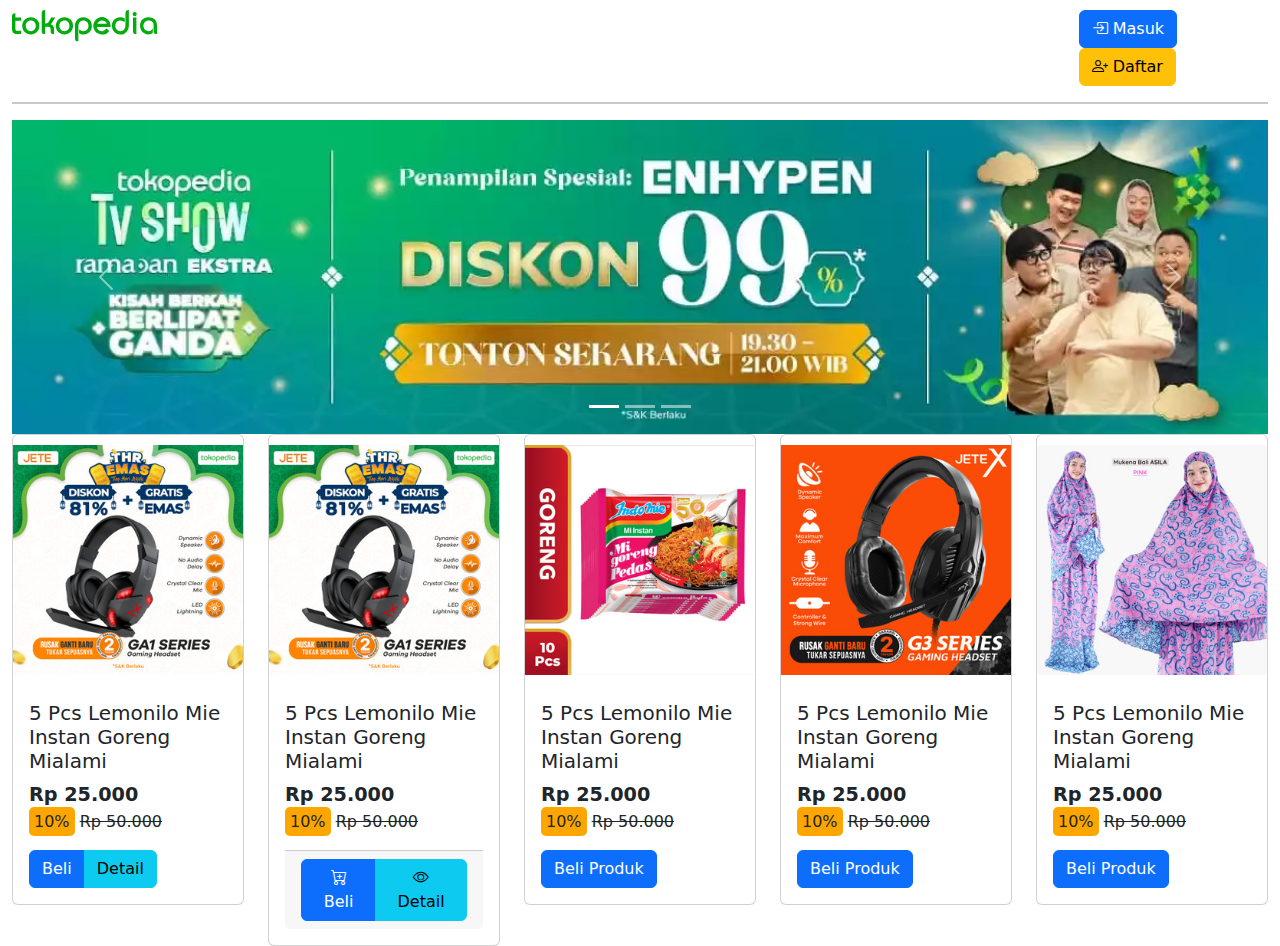
<file: index.html>
<!DOCTYPE html>
<html>
<head>
	<title>Home Produk</title>
	<link rel="stylesheet" type="text/css" href="bootstrap-5.2.0-beta1-dist/css/bootstrap.min.css">
	<link rel="stylesheet" type="text/css" href="bootstrap-icons-1.8.3/bootstrap-icons.css">

	<link rel="stylesheet" type="text/css" href="style.css">
</head>
<body>
	<div class="container-fluid">
		<div class="row header">
			<div class="col-9 col-lg-10">
		    	<img src="asset/logo.svg">
		    </div>
		    <div class="col-3 col-lg-2">
		    	<a class="btn btn-primary" href="form_login.html" id="masuk" data-bs-toggle="modal" data-bs-target="#loginModal">
		    		<i class="bi bi-box-arrow-in-right"></i> Masuk
		    	</a>
				<a class="btn btn-warning" href="daftar.html" id="daftar">
					<i class="bi bi-person-plus"></i> Daftar
				</a>
		    </div>
		</div>
		<hr/>
	</div>

	<div class="container-fluid">
		<div class="row">
			<div class="col">
				<div id="carouselExampleIndicators" class="carousel slide" data-bs-ride="true">
					<div class="carousel-indicators">
						<button type="button" data-bs-target="#carouselExampleIndicators" data-bs-slide-to="0" class="active" aria-current="true" aria-label="Slide 1"></button>
						<button type="button" data-bs-target="#carouselExampleIndicators" data-bs-slide-to="1" aria-label="Slide 2"></button>
						<button type="button" data-bs-target="#carouselExampleIndicators" data-bs-slide-to="2" aria-label="Slide 3"></button>
					</div>
					<div class="carousel-inner">
						<div class="carousel-item active">
							<img src="asset/banner.webp" class="d-block w-100" alt="banner">
						</div>
						<div class="carousel-item">
							<img src="asset/banner2.jpg" class="d-block w-100" alt="banner">
						</div>
						<div class="carousel-item">
							<img src="asset/banner3.webp" class="d-block w-100" alt="banner">
						</div>
					</div>
					<button class="carousel-control-prev" type="button" data-bs-target="#carouselExampleIndicators" data-bs-slide="prev">
						<span class="carousel-control-prev-icon" aria-hidden="true"></span>
						<span class="visually-hidden">Previous</span>
					</button>
					<button class="carousel-control-next" type="button" data-bs-target="#carouselExampleIndicators" data-bs-slide="next">
						<span class="carousel-control-next-icon" aria-hidden="true"></span>
						<span class="visually-hidden">Next</span>
					</button>
				</div>
			</div>
		</div>
	</div>

	<div class="container-fluid">
		<div class="row row-cols-2 row-cols-lg-5 row-cols-md-3 produk">
			<div class="col">
				<div class="card">
				  <img class="card-img-top" src="asset/produk2.jpg" alt="Produk 2">
				  <div class="card-body">
				    <h5 class="card-title">5 Pcs Lemonilo Mie Instan Goreng Mialami</h5>
				    <p class="card-text">
				    	<span class="sale">Rp 25.000</span> <br/>
						<span class="sale-persen">10%</span> <span class="ori">Rp 50.000</span>  
				    </p>
				    <div class="btn-group" role="group" aria-label="Basic example">
						<a href="#" class="btn btn-primary">
					    	Beli
					    </a>
					    <a href="#" class="btn btn-info">
					    	Detail
					    </a>
					</div>
				    
				  </div>
				</div>
			</div>
			<div class="col">
				<div class="card">
				  <img class="card-img-top" src="asset/produk2.jpg" alt="Produk 2">
				  <div class="card-body">
				    <h5 class="card-title">5 Pcs Lemonilo Mie Instan Goreng Mialami</h5>
				    <p class="card-text">
				    	<span class="sale">Rp 25.000</span> <br/>
						<span class="sale-persen">10%</span> <span class="ori">Rp 50.000</span>  
				    </p>
				    <div class="card-footer">
					    <div class="btn-group" role="group" aria-label="Basic example">
							<a href="#" class="btn btn-primary">
						    	<i class="bi bi-cart-plus"></i> Beli
						    </a>
						    <a href="#" class="btn btn-info">
						    	<i class="bi bi-eye"></i> Detail
						    </a>
						</div>
					</div>
				  </div>
				</div>
			</div>
			<div class="col">
				<div class="card">
				  <img class="card-img-top" src="asset/produk3.jpg" alt="Produk 3">
				  <div class="card-body">
				    <h5 class="card-title">5 Pcs Lemonilo Mie Instan Goreng Mialami</h5>
				    <p class="card-text">
				    	<span class="sale">Rp 25.000</span> <br/>
						<span class="sale-persen">10%</span> <span class="ori">Rp 50.000</span>  
				    </p>
				    <a href="#" class="btn btn-primary">
				    	Beli Produk
				    </a>
				  </div>
				</div>
			</div>
			<div class="col">
				<div class="card">
				  <img class="card-img-top" src="asset/produk4.jpg" alt="Produk 4">
				  <div class="card-body">
				    <h5 class="card-title">5 Pcs Lemonilo Mie Instan Goreng Mialami</h5>
				    <p class="card-text">
				    	<span class="sale">Rp 25.000</span> <br/>
						<span class="sale-persen">10%</span> <span class="ori">Rp 50.000</span>  
				    </p>
				    <a href="#" class="btn btn-primary">
				    	Beli Produk
				    </a>
				  </div>
				</div>
			</div>
			<div class="col">
				<div class="card">
				  <img class="card-img-top" src="asset/produk5.jpg" alt="Produk 5">
				  <div class="card-body">
				    <h5 class="card-title">5 Pcs Lemonilo Mie Instan Goreng Mialami</h5>
				    <p class="card-text">
				    	<span class="sale">Rp 25.000</span> <br/>
						<span class="sale-persen">10%</span> <span class="ori">Rp 50.000</span>  
				    </p>
				    <a href="#" class="btn btn-primary">
				    	Beli Produk
				    </a>
				  </div>
				</div>
			</div>
		</div>
	</div>


	<!-- Modal -->
	<div class="modal fade" id="loginModal" tabindex="-1" aria-labelledby="exampleModalLabel" aria-hidden="true">
	  <div class="modal-dialog">
	    <div class="modal-content">
	      <div class="modal-header">
	        <h5 class="modal-title" id="exampleModalLabel">Form Login</h5>
	        <button type="button" class="btn-close" data-bs-dismiss="modal" aria-label="Close"></button>
	      </div>
	      <div class="modal-body">
	      	<form>
	      		<div class="form-group">
	      			<label for="exampleInputEmail1">Alamat Email</label>
	      			<input type="email" class="form-control" id="exampleInputEmail1" aria-describedby="emailHelp" placeholder="Enter email">
	      			<small id="emailHelp" class="form-text text-muted">Kami tidak akan membagikan email anda kepada siapapun</small>
	      		</div>
	      		<div class="form-group">
	      			<label for="exampleInputPassword1">Password</label>
	      			<input type="password" class="form-control" id="exampleInputPassword1" placeholder="Password">
	      		</div>
	      		<div class="form-check">
	      			<input type="checkbox" class="form-check-input" id="exampleCheck1">
	      			<label class="form-check-label" for="exampleCheck1">Buat saya tetap masuk</label>
	      		</div>
	      	</form>
	      </div>
	      <div class="modal-footer">
	        <button type="button" class="btn btn-danger" data-bs-dismiss="modal">Batal</button>
	        <button type="button" class="btn btn-primary">Login</button>
	      </div>
	    </div>
	  </div>
	</div>

	<!-- Modal -->
	<div class="modal fade" id="registerModal" tabindex="-1" aria-labelledby="exampleModalLabel" aria-hidden="true">
	  <div class="modal-dialog">
	    <div class="modal-content">
	      <div class="modal-header">
	        <h5 class="modal-title" id="exampleModalLabel">Form Register</h5>
	        <button type="button" class="btn-close" data-bs-dismiss="modal" aria-label="Close"></button>
	      </div>
	      <div class="modal-body">
	      	<form>
	      		<div class="form-group">
	      			<label for="exampleInputEmail1">Nama</label>
	      			<input type="text" class="form-control" id="exampleInputEmail1" aria-describedby="emailHelp" placeholder="Masukkan Nama">
	      		</div>
	      		<div class="form-group">
	      			<label for="exampleInputEmail1">Kota</label>
	      			<select class="form-control">
	      				<option>Sleman</option>
	      				<option>Jogja</option>
	      				<option>Bantul</option>
	      				<option>Gunung Kidul</option>
	      				<option>Kulon Progo</option>
	      			</select>
	      		</div>
	      		<div class="form-group">
	      			<label for="exampleInputEmail1">Alamat</label>
	      			<textarea class="form-control" id="exampleInputEmail1" aria-describedby="emailHelp" placeholder="Masukkan Alamat Lengkap"></textarea>
	      		</div>
	      		<div class="form-group">
	      			<label for="exampleInputEmail1">Alamat Email</label>
	      			<input type="email" class="form-control" id="exampleInputEmail1" aria-describedby="emailHelp" placeholder="Enter email">
	      			<small id="emailHelp" class="form-text text-muted">Kami tidak akan membagikan email anda kepada siapapun</small>
	      		</div>
	      		<div class="form-group">
	      			<label for="exampleInputPassword1">Password</label>
	      			<input type="password" class="form-control" id="exampleInputPassword1" placeholder="Password">
	      		</div>
	      	</form>
	      </div>
	      <div class="modal-footer">
	        <button type="button" class="btn btn-danger" data-bs-dismiss="modal">Batal</button>
	        <button type="button" class="btn btn-primary">Register</button>
	      </div>
	    </div>
	  </div>
	</div>

	<script type="text/javascript" src="bootstrap-5.2.0-beta1-dist/js/bootstrap.bundle.min.js"></script>
</body>
</html>
</file>
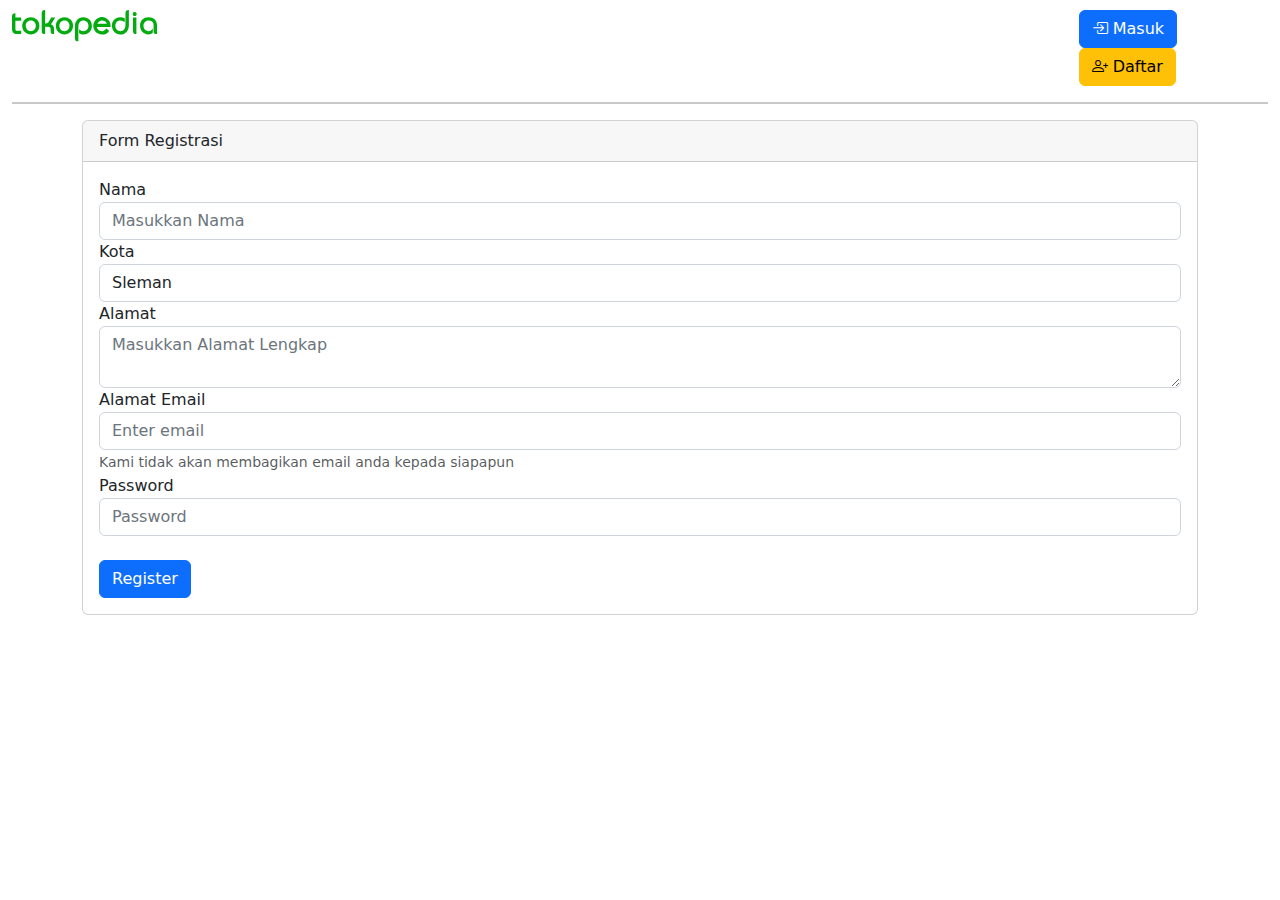
<file: daftar.html>
<!DOCTYPE html>
<html>
<head>
	<title>Form Registrasi</title>

	<title>Home Produk</title>
	<link rel="stylesheet" type="text/css" href="bootstrap-5.2.0-beta1-dist/css/bootstrap.min.css">
	<link rel="stylesheet" type="text/css" href="bootstrap-icons-1.8.3/bootstrap-icons.css">

	<link rel="stylesheet" type="text/css" href="style.css">
</head>
<body>

	<div class="container-fluid">
		<div class="row header">
			<div class="col-9 col-lg-10">
		    	<img src="asset/logo.svg">
		    </div>
		    <div class="col-3 col-lg-2">
		    	<a class="btn btn-primary" href="form_login.html" id="masuk" data-bs-toggle="modal" data-bs-target="#loginModal">
		    		<i class="bi bi-box-arrow-in-right"></i> Masuk
		    	</a>
				<a class="btn btn-warning" href="daftar.html" id="daftar">
					<i class="bi bi-person-plus"></i> Daftar
				</a>
		    </div>
		</div>
		<hr/>
	</div>

	<div class="container">
		<div class="card">
			<div class="card-header">
				Form Registrasi
			</div>
			<div class="card-body">
				<form>
					<div class="form-group">
						<label for="exampleInputEmail1">Nama</label>
						<input type="text" class="form-control" id="nama" aria-describedby="emailHelp" placeholder="Masukkan Nama" required="">
					</div>
					<div class="form-group">
						<label for="exampleInputEmail1">Kota</label>
						<select class="form-control" required="">
							<option>Sleman</option>
							<option>Jogja</option>
							<option>Bantul</option>
							<option>Gunung Kidul</option>
							<option>Kulon Progo</option>
						</select>
					</div>
					<div class="form-group">
						<label for="exampleInputEmail1">Alamat</label>
						<textarea class="form-control" id="alamat" aria-describedby="emailHelp" placeholder="Masukkan Alamat Lengkap" required=""></textarea>
					</div>
					<div class="form-group">
						<label for="exampleInputEmail1">Alamat Email</label>
						<input type="email" class="form-control" id="email" aria-describedby="emailHelp" placeholder="Enter email" required="" onchange="cekEmail()">

						<small id="emailHelp" class="form-text text-muted">Kami tidak akan membagikan email anda kepada siapapun</small>
					</div>
					<div class="form-group">
						<label for="exampleInputPassword1">Password</label>
						<input type="password" class="form-control" id="password" placeholder="Password" required="" onchange="cekPass()">
					</div>

					<div class="form-group">
						<br/>
						<input type="submit" name="submit" value="Register" class="btn btn-primary">
					</div>
				</form>
			</div>
		</div>
	</div>

	<script type="text/javascript" src="validation.js"></script>

</body>
</html>
</file>
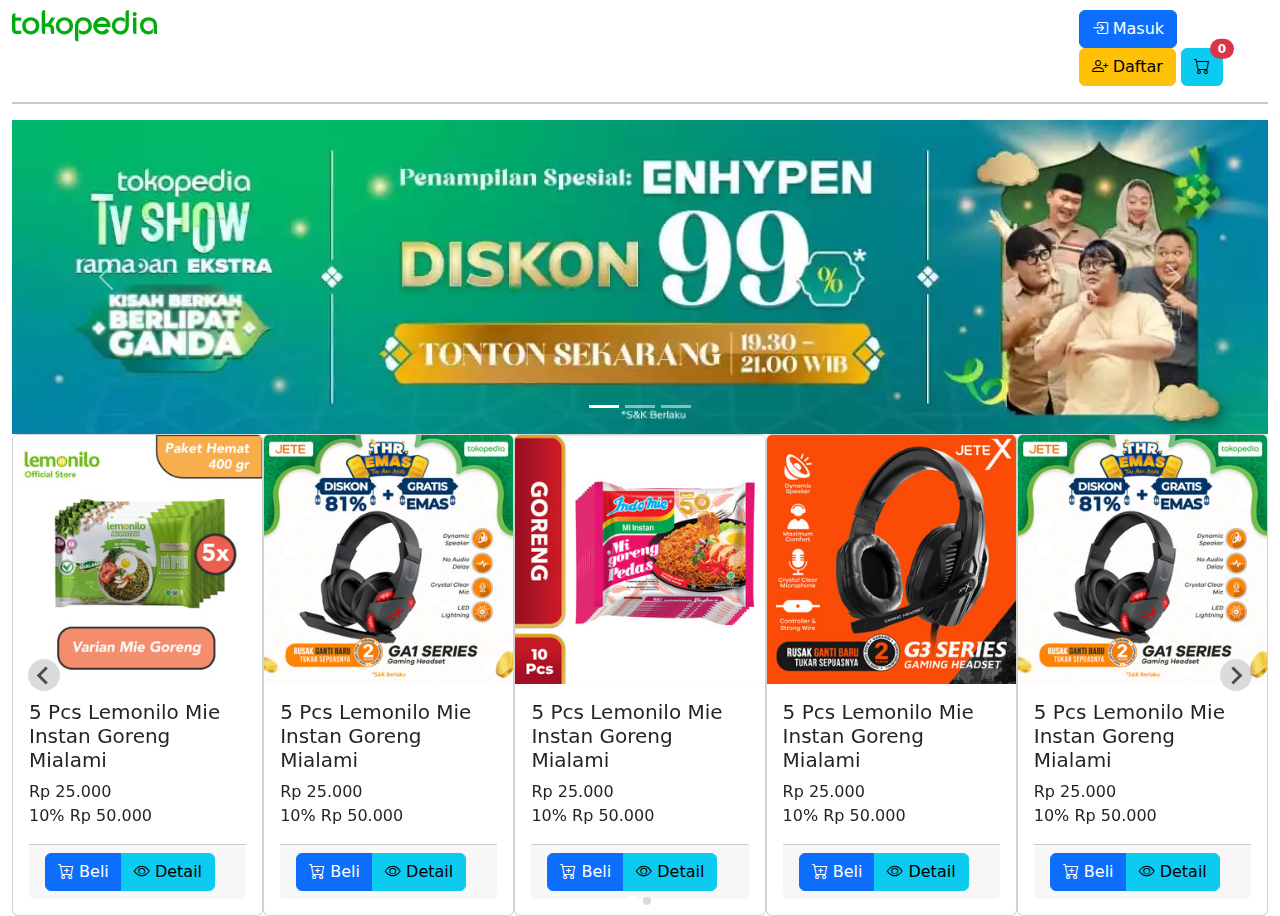
<file: index_splide.html>
<!DOCTYPE html>
<html>
<head>
	<title>Home Produk</title>
	<link rel="stylesheet" type="text/css" href="bootstrap-5.2.0-beta1-dist/css/bootstrap.min.css">
	<link rel="stylesheet" type="text/css" href="bootstrap-icons-1.8.3/bootstrap-icons.css">

	<link rel="stylesheet" href="splide/splide.min.css">

	<link rel="stylesheet" type="text/css" href="style.css">
</head>
<body>
	<div class="container-fluid">
		<div class="row header">
			<div class="col-9 col-lg-10">
				<img src="asset/logo.svg">
			</div>
			<div class="col-3 col-lg-2">
				<a class="btn btn-primary" href="form_login.html" id="masuk" data-bs-toggle="modal" data-bs-target="#loginModal">
					<i class="bi bi-box-arrow-in-right"></i> Masuk
				</a>
				<a class="btn btn-warning" href="daftar.html" id="daftar">
					<i class="bi bi-person-plus"></i> Daftar
				</a>
				<button type="button" class="btn btn-info position-relative">
				  <i class="bi bi-cart"></i>
				  <span class="position-absolute top-0 start-100 translate-middle badge rounded-pill bg-danger" id="jumlah_keranjang">
				    0			   
				  </span>
				</button>
			</div>
		</div>
		<hr/>
	</div>

	<div class="container-fluid">
		<div class="row">
			<div class="col">
				<div id="carouselExampleIndicators" class="carousel slide" data-bs-ride="true">
					<div class="carousel-indicators">
						<button type="button" data-bs-target="#carouselExampleIndicators" data-bs-slide-to="0" class="active" aria-current="true" aria-label="Slide 1"></button>
						<button type="button" data-bs-target="#carouselExampleIndicators" data-bs-slide-to="1" aria-label="Slide 2"></button>
						<button type="button" data-bs-target="#carouselExampleIndicators" data-bs-slide-to="2" aria-label="Slide 3"></button>
					</div>
					<div class="carousel-inner">
						<div class="carousel-item active">
							<img src="asset/banner.webp" class="d-block w-100" alt="banner">
						</div>
						<div class="carousel-item">
							<img src="asset/banner2.jpg" class="d-block w-100" alt="banner">
						</div>
						<div class="carousel-item">
							<img src="asset/banner3.webp" class="d-block w-100" alt="banner">
						</div>
					</div>
					<button class="carousel-control-prev" type="button" data-bs-target="#carouselExampleIndicators" data-bs-slide="prev">
						<span class="carousel-control-prev-icon" aria-hidden="true"></span>
						<span class="visually-hidden">Previous</span>
					</button>
					<button class="carousel-control-next" type="button" data-bs-target="#carouselExampleIndicators" data-bs-slide="next">
						<span class="carousel-control-next-icon" aria-hidden="true"></span>
						<span class="visually-hidden">Next</span>
					</button>
				</div>
			</div>
		</div>
	</div>

	<div class="container-fluid">
		<section class="splide" aria-label="Splide Basic HTML Example">
			<div class="splide__track">
				<ul class="splide__list">
					<li class="splide__slide">			
						<div class="card">
							<img class="card-img-top" src="asset/produk1.jpg" alt="Produk 2">
							<div class="card-body">
								<h5 class="card-title">5 Pcs Lemonilo Mie Instan Goreng Mialami</h5>
								<p class="card-text">
									<span class="sale">Rp 25.000</span> <br/>
									<span class="sale-persen">10%</span> <span class="ori">Rp 50.000</span>  
								</p>
								<div class="card-footer">
									<div class="btn-group" role="group" aria-label="Basic example">
										<a href="#" class="btn btn-primary" onclick="add_to_cart('Produk 1')">
											<i class="bi bi-cart-plus"></i> Beli
										</a>
										<a href="#" class="btn btn-info">
											<i class="bi bi-eye"></i> Detail
										</a>
									</div>
								</div>

							</div>
						</div>			
					</li>
					<li class="splide__slide">
						
						<div class="card">
							<img class="card-img-top" src="asset/produk2.jpg" alt="Produk 2">
							<div class="card-body">
								<h5 class="card-title">5 Pcs Lemonilo Mie Instan Goreng Mialami</h5>
								<p class="card-text">
									<span class="sale">Rp 25.000</span> <br/>
									<span class="sale-persen">10%</span> <span class="ori">Rp 50.000</span>  
								</p>
								<div class="card-footer">
									<div class="btn-group" role="group" aria-label="Basic example">
										<a href="#" class="btn btn-primary" onclick="add_to_cart('Produk 1')">
											<i class="bi bi-cart-plus"></i> Beli
										</a>
										<a href="#" class="btn btn-info">
											<i class="bi bi-eye"></i> Detail
										</a>
									</div>
								</div>
							</div>
						</div>

					</li>
					<li class="splide__slide">
						
						<div class="card">
							<img class="card-img-top" src="asset/produk3.jpg" alt="Produk 3">
							<div class="card-body">
								<h5 class="card-title">5 Pcs Lemonilo Mie Instan Goreng Mialami</h5>
								<p class="card-text">
									<span class="sale">Rp 25.000</span> <br/>
									<span class="sale-persen">10%</span> <span class="ori">Rp 50.000</span>  
								</p>
								<div class="card-footer">
									<div class="btn-group" role="group" aria-label="Basic example">
										<a href="#" class="btn btn-primary" onclick="add_to_cart('Produk 2')">
											<i class="bi bi-cart-plus"></i> Beli
										</a>
										<a href="#" class="btn btn-info">
											<i class="bi bi-eye"></i> Detail
										</a>
									</div>
								</div>
							</div>
						</div>

					</li>
					<li class="splide__slide">

						<div class="card">
							<img class="card-img-top" src="asset/produk4.jpg" alt="Produk 4">
							<div class="card-body">
								<h5 class="card-title">5 Pcs Lemonilo Mie Instan Goreng Mialami</h5>
								<p class="card-text">
									<span class="sale">Rp 25.000</span> <br/>
									<span class="sale-persen">10%</span> <span class="ori">Rp 50.000</span>  
								</p>
								<div class="card-footer">
									<div class="btn-group" role="group" aria-label="Basic example">
										<a href="#" class="btn btn-primary" onclick="add_to_cart('Produk 3')">
											<i class="bi bi-cart-plus"></i> Beli
										</a>
										<a href="#" class="btn btn-info">
											<i class="bi bi-eye"></i> Detail
										</a>
									</div>
								</div>
							</div>
						</div>

					</li>
					<li class="splide__slide">
						
						<div class="card">
							<img class="card-img-top" src="asset/produk2.jpg" alt="Produk 4">
							<div class="card-body">
								<h5 class="card-title">5 Pcs Lemonilo Mie Instan Goreng Mialami</h5>
								<p class="card-text">
									<span class="sale">Rp 25.000</span> <br/>
									<span class="sale-persen">10%</span> <span class="ori">Rp 50.000</span>  
								</p>
								<div class="card-footer">
									<div class="btn-group" role="group" aria-label="Basic example">
										<a href="#" class="btn btn-primary" onclick="add_to_cart('Produk 4')">
											<i class="bi bi-cart-plus"></i> Beli
										</a>
										<a href="#" class="btn btn-info">
											<i class="bi bi-eye"></i> Detail
										</a>
									</div>
								</div>
							</div>
						</div>

					</li>
					<li class="splide__slide">
						
						<div class="card">
							<img class="card-img-top" src="asset/produk1.jpg" alt="Produk 4">
							<div class="card-body">
								<h5 class="card-title">5 Pcs Lemonilo Mie Instan Goreng Mialami</h5>
								<p class="card-text">
									<span class="sale">Rp 25.000</span> <br/>
									<span class="sale-persen">10%</span> <span class="ori">Rp 50.000</span>  
								</p>
								<div class="card-footer">
									<div class="btn-group" role="group" aria-label="Basic example">
										<a href="#" class="btn btn-primary" onclick="add_to_cart('Produk 5')">
											<i class="bi bi-cart-plus"></i> Beli
										</a>
										<a href="#" class="btn btn-info">
											<i class="bi bi-eye"></i> Detail
										</a>
									</div>
								</div>
							</div>
						</div>

					</li>
					<li class="splide__slide">
						
						<div class="card">
							<img class="card-img-top" src="asset/produk5.jpg" alt="Produk 4">
							<div class="card-body">
								<h5 class="card-title">5 Pcs Lemonilo Mie Instan Goreng Mialami</h5>
								<p class="card-text">
									<span class="sale">Rp 25.000</span> <br/>
									<span class="sale-persen">10%</span> <span class="ori">Rp 50.000</span>  
								</p>
								<div class="card-footer">
									<div class="btn-group" role="group" aria-label="Basic example">
										<a href="#" class="btn btn-primary" onclick="add_to_cart('Produk 1')">
											<i class="bi bi-cart-plus"></i> Beli
										</a>
										<a href="#" class="btn btn-info">
											<i class="bi bi-eye"></i> Detail
										</a>
									</div>
								</div>
							</div>
						</div>

					</li>
					<li class="splide__slide">
						
						<div class="card">
							<img class="card-img-top" src="asset/produk3.jpg" alt="Produk 4">
							<div class="card-body">
								<h5 class="card-title">5 Pcs Lemonilo Mie Instan Goreng Mialami</h5>
								<p class="card-text">
									<span class="sale">Rp 25.000</span> <br/>
									<span class="sale-persen">10%</span> <span class="ori">Rp 50.000</span>  
								</p>
								<div class="card-footer">
									<div class="btn-group" role="group" aria-label="Basic example">
										<a href="#" class="btn btn-primary" onclick="add_to_cart('Produk 1')">
											<i class="bi bi-cart-plus"></i> Beli
										</a>
										<a href="#" class="btn btn-info">
											<i class="bi bi-eye"></i> Detail
										</a>
									</div>
								</div>
							</div>
						</div>

					</li>
					<li class="splide__slide">
						
						<div class="card">
							<img class="card-img-top" src="asset/produk3.jpg" alt="Produk 4">
							<div class="card-body">
								<h5 class="card-title">5 Pcs Lemonilo Mie Instan Goreng Mialami</h5>
								<p class="card-text">
									<span class="sale">Rp 25.000</span> <br/>
									<span class="sale-persen">10%</span> <span class="ori">Rp 50.000</span>  
								</p>
								<div class="card-footer">
									<div class="btn-group" role="group" aria-label="Basic example">
										<a href="#" class="btn btn-primary" onclick="add_to_cart('Produk 1')">
											<i class="bi bi-cart-plus"></i> Beli
										</a>
										<a href="#" class="btn btn-info">
											<i class="bi bi-eye"></i> Detail
										</a>
									</div>
								</div>
							</div>
						</div>

					</li>
				</ul>
			</div>
		</section>
	</div>


	<!-- Modal -->
	<div class="modal fade" id="loginModal" tabindex="-1" aria-labelledby="exampleModalLabel" aria-hidden="true">
		<div class="modal-dialog">
			<div class="modal-content">
				<div class="modal-header">
					<h5 class="modal-title" id="exampleModalLabel">Form Login</h5>
					<button type="button" class="btn-close" data-bs-dismiss="modal" aria-label="Close"></button>
				</div>
				<div class="modal-body">
					<form>
						<div class="form-group">
							<label for="exampleInputEmail1">Alamat Email</label>
							<input type="email" class="form-control" id="exampleInputEmail1" aria-describedby="emailHelp" placeholder="Enter email">
							<small id="emailHelp" class="form-text text-muted">Kami tidak akan membagikan email anda kepada siapapun</small>
						</div>
						<div class="form-group">
							<label for="exampleInputPassword1">Password</label>
							<input type="password" class="form-control" id="exampleInputPassword1" placeholder="Password">
						</div>
						<div class="form-check">
							<input type="checkbox" class="form-check-input" id="exampleCheck1">
							<label class="form-check-label" for="exampleCheck1">Buat saya tetap masuk</label>
						</div>
					</form>
				</div>
				<div class="modal-footer">
					<button type="button" class="btn btn-danger" data-bs-dismiss="modal">Batal</button>
					<button type="button" class="btn btn-primary">Login</button>
				</div>
			</div>
		</div>
	</div>

	<!-- Modal -->
	<div class="modal fade" id="registerModal" tabindex="-1" aria-labelledby="exampleModalLabel" aria-hidden="true">
		<div class="modal-dialog">
			<div class="modal-content">
				<div class="modal-header">
					<h5 class="modal-title" id="exampleModalLabel">Form Register</h5>
					<button type="button" class="btn-close" data-bs-dismiss="modal" aria-label="Close"></button>
				</div>
				<div class="modal-body">
					<form>
						<div class="form-group">
							<label for="exampleInputEmail1">Nama</label>
							<input type="text" class="form-control" id="exampleInputEmail1" aria-describedby="emailHelp" placeholder="Masukkan Nama">
						</div>
						<div class="form-group">
							<label for="exampleInputEmail1">Kota</label>
							<select class="form-control">
								<option>Sleman</option>
								<option>Jogja</option>
								<option>Bantul</option>
								<option>Gunung Kidul</option>
								<option>Kulon Progo</option>
							</select>
						</div>
						<div class="form-group">
							<label for="exampleInputEmail1">Alamat</label>
							<textarea class="form-control" id="exampleInputEmail1" aria-describedby="emailHelp" placeholder="Masukkan Alamat Lengkap"></textarea>
						</div>
						<div class="form-group">
							<label for="exampleInputEmail1">Alamat Email</label>
							<input type="email" class="form-control" id="exampleInputEmail1" aria-describedby="emailHelp" placeholder="Enter email">
							<small id="emailHelp" class="form-text text-muted">Kami tidak akan membagikan email anda kepada siapapun</small>
						</div>
						<div class="form-group">
							<label for="exampleInputPassword1">Password</label>
							<input type="password" class="form-control" id="exampleInputPassword1" placeholder="Password">
						</div>
					</form>
				</div>
				<div class="modal-footer">
					<button type="button" class="btn btn-danger" data-bs-dismiss="modal">Batal</button>
					<button type="button" class="btn btn-primary">Register</button>
				</div>
			</div>
		</div>
	</div>

	<script type="text/javascript" src="bootstrap-5.2.0-beta1-dist/js/bootstrap.bundle.min.js"></script>

	<script src="splide/splide.min.js"></script>

	<script>
		var splide = new Splide( '.splide', {
			perPage: 5,
			rewind : true,
			// padding: '5rem',
		} );

		splide.mount();

	</script>

	<script type="text/javascript">
		var jml_cart = document.getElementById('jumlah_keranjang');
		var count_keranjang = 0;

		function add_to_cart(nama_produk) {
			count_keranjang++;
			jml_cart.innerText = count_keranjang;

			alert(nama_produk + ' Sudah Ditambahkan Ke keranjang');
		}

	</script>

</body>
</html>
</file>
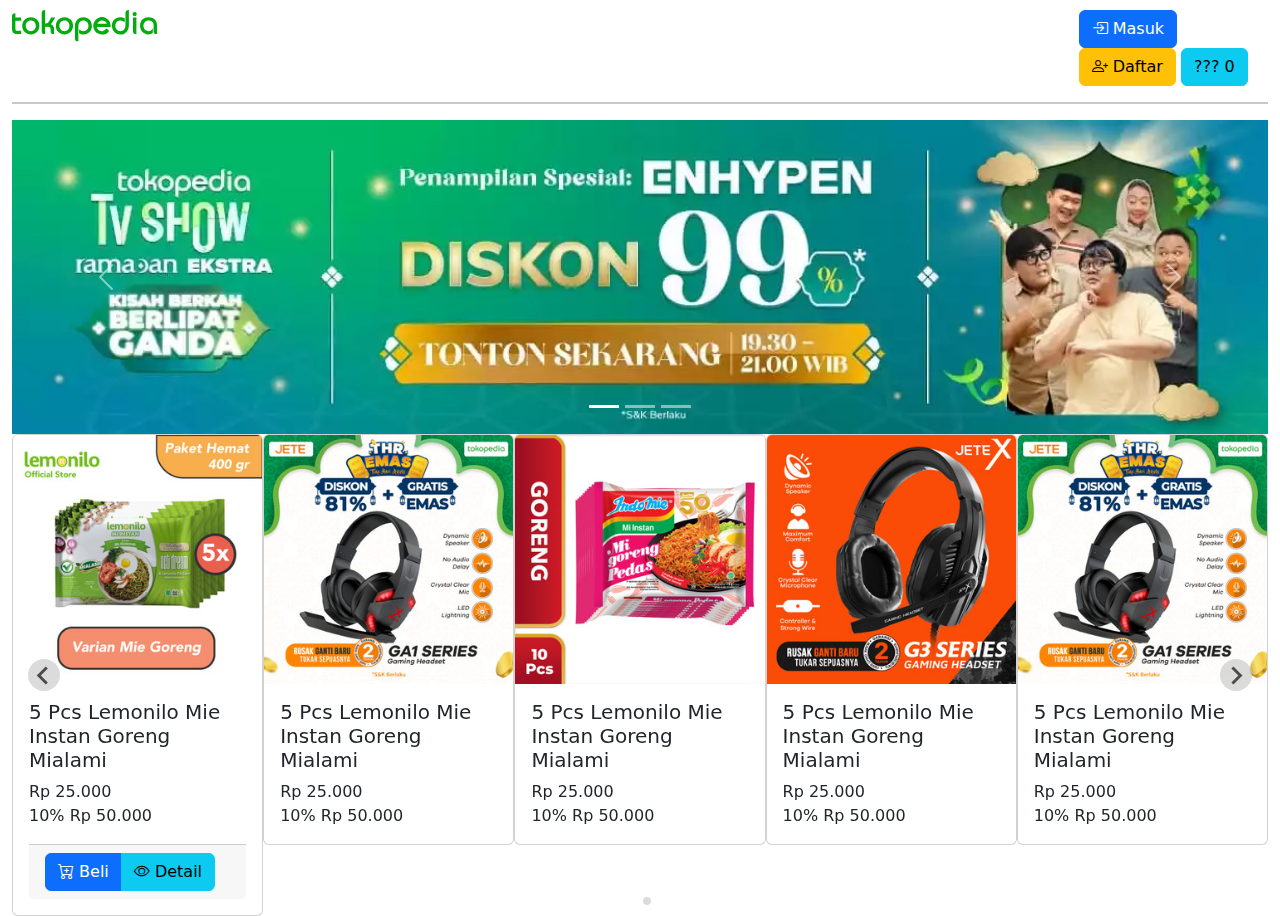
<file: index_splide_soal.html>
<!DOCTYPE html>
<html>
<head>
	<title>Home Produk</title>
	<link rel="stylesheet" type="text/css" href="bootstrap-5.2.0-beta1-dist/css/bootstrap.min.css">
	<link rel="stylesheet" type="text/css" href="bootstrap-icons-1.8.3/bootstrap-icons.css">

	<link rel="stylesheet" href="splide/splide.min.css">

	<link rel="stylesheet" type="text/css" href="style.css">
</head>
<body>
	<div class="container-fluid">
		<div class="row header">
			<div class="col-9 col-lg-10">
				<img src="asset/logo.svg">
			</div>
			<div class="col-3 col-lg-2">
				<a class="btn btn-primary" href="form_login.html" id="masuk" data-bs-toggle="modal" data-bs-target="#loginModal">
					<i class="bi bi-box-arrow-in-right"></i> Masuk
				</a>
				<a class="btn btn-warning" href="daftar.html" id="daftar">
					<i class="bi bi-person-plus"></i> Daftar
				</a>
				<button type="button" class="btn btn-info position-relative">
				  ???
				  <span class="???" id="jumlah_keranjang">
				    0			   
				  </span>
				</button>
			</div>
		</div>
		<hr/>
	</div>

	<div class="container-fluid">
		<div class="row">
			<div class="col">
				<div id="carouselExampleIndicators" class="carousel slide" data-bs-ride="true">
					<div class="carousel-indicators">
						<button type="button" data-bs-target="#carouselExampleIndicators" data-bs-slide-to="0" class="active" aria-current="true" aria-label="Slide 1"></button>
						<button type="button" data-bs-target="#carouselExampleIndicators" data-bs-slide-to="1" aria-label="Slide 2"></button>
						<button type="button" data-bs-target="#carouselExampleIndicators" data-bs-slide-to="2" aria-label="Slide 3"></button>
					</div>
					<div class="carousel-inner">
						<div class="carousel-item active">
							<img src="asset/banner.webp" class="d-block w-100" alt="banner">
						</div>
						<div class="carousel-item">
							<img src="asset/banner2.jpg" class="d-block w-100" alt="banner">
						</div>
						<div class="carousel-item">
							<img src="asset/banner3.webp" class="d-block w-100" alt="banner">
						</div>
					</div>
					<button class="carousel-control-prev" type="button" data-bs-target="#carouselExampleIndicators" data-bs-slide="prev">
						<span class="carousel-control-prev-icon" aria-hidden="true"></span>
						<span class="visually-hidden">Previous</span>
					</button>
					<button class="carousel-control-next" type="button" data-bs-target="#carouselExampleIndicators" data-bs-slide="next">
						<span class="carousel-control-next-icon" aria-hidden="true"></span>
						<span class="visually-hidden">Next</span>
					</button>
				</div>
			</div>
		</div>
	</div>

	<div class="container-fluid">
		<section class="splide" aria-label="Splide Basic HTML Example">
			<div class="splide__track">
				<ul class="splide__list">
					<li class="splide__slide">			
						<div class="card">
							<img class="card-img-top" src="asset/produk1.jpg" alt="Produk 2">
							<div class="card-body">
								<h5 class="card-title">5 Pcs Lemonilo Mie Instan Goreng Mialami</h5>
								<p class="card-text">
									<span class="sale">Rp 25.000</span> <br/>
									<span class="sale-persen">10%</span> <span class="ori">Rp 50.000</span>  
								</p>
								<div class="card-footer">
									<div class="btn-group" role="group" aria-label="Basic example">
										<a href="#" class="btn btn-primary" onclick="???">
											<i class="bi bi-cart-plus"></i> Beli
										</a>
										<a href="#" class="btn btn-info">
											<i class="bi bi-eye"></i> Detail
										</a>
									</div>
								</div>

							</div>
						</div>			
					</li>
					<li class="splide__slide">
						
						<div class="card">
							<img class="card-img-top" src="asset/produk2.jpg" alt="Produk 2">
							<div class="card-body">
								<h5 class="card-title">5 Pcs Lemonilo Mie Instan Goreng Mialami</h5>
								<p class="card-text">
									<span class="sale">Rp 25.000</span> <br/>
									<span class="sale-persen">10%</span> <span class="ori">Rp 50.000</span>  
								</p>
							</div>
						</div>

					</li>
					<li class="splide__slide">
						
						<div class="card">
							<img class="card-img-top" src="asset/produk3.jpg" alt="Produk 3">
							<div class="card-body">
								<h5 class="card-title">5 Pcs Lemonilo Mie Instan Goreng Mialami</h5>
								<p class="card-text">
									<span class="sale">Rp 25.000</span> <br/>
									<span class="sale-persen">10%</span> <span class="ori">Rp 50.000</span>  
								</p>
							</div>
						</div>

					</li>
					<li class="splide__slide">

						<div class="card">
							<img class="card-img-top" src="asset/produk4.jpg" alt="Produk 4">
							<div class="card-body">
								<h5 class="card-title">5 Pcs Lemonilo Mie Instan Goreng Mialami</h5>
								<p class="card-text">
									<span class="sale">Rp 25.000</span> <br/>
									<span class="sale-persen">10%</span> <span class="ori">Rp 50.000</span>  
								</p>
							</div>
						</div>

					</li>
					<li class="splide__slide">
						
						<div class="card">
							<img class="card-img-top" src="asset/produk2.jpg" alt="Produk 4">
							<div class="card-body">
								<h5 class="card-title">5 Pcs Lemonilo Mie Instan Goreng Mialami</h5>
								<p class="card-text">
									<span class="sale">Rp 25.000</span> <br/>
									<span class="sale-persen">10%</span> <span class="ori">Rp 50.000</span>  
								</p>
							</div>
						</div>

					</li>
					<li class="splide__slide">
						
						<div class="card">
							<img class="card-img-top" src="asset/produk1.jpg" alt="Produk 4">
							<div class="card-body">
								<h5 class="card-title">5 Pcs Lemonilo Mie Instan Goreng Mialami</h5>
								<p class="card-text">
									<span class="sale">Rp 25.000</span> <br/>
									<span class="sale-persen">10%</span> <span class="ori">Rp 50.000</span>  
								</p>
							</div>
						</div>

					</li>
					<li class="splide__slide">
						
						<div class="card">
							<img class="card-img-top" src="asset/produk5.jpg" alt="Produk 4">
							<div class="card-body">
								<h5 class="card-title">5 Pcs Lemonilo Mie Instan Goreng Mialami</h5>
								<p class="card-text">
									<span class="sale">Rp 25.000</span> <br/>
									<span class="sale-persen">10%</span> <span class="ori">Rp 50.000</span>  
								</p>
							</div>
						</div>

					</li>
					<li class="splide__slide">
						
						<div class="card">
							<img class="card-img-top" src="asset/produk3.jpg" alt="Produk 4">
							<div class="card-body">
								<h5 class="card-title">5 Pcs Lemonilo Mie Instan Goreng Mialami</h5>
								<p class="card-text">
									<span class="sale">Rp 25.000</span> <br/>
									<span class="sale-persen">10%</span> <span class="ori">Rp 50.000</span>  
								</p>
							</div>
						</div>

					</li>
					<li class="splide__slide">
						
						<div class="card">
							<img class="card-img-top" src="asset/produk3.jpg" alt="Produk 4">
							<div class="card-body">
								<h5 class="card-title">5 Pcs Lemonilo Mie Instan Goreng Mialami</h5>
								<p class="card-text">
									<span class="sale">Rp 25.000</span> <br/>
									<span class="sale-persen">10%</span> <span class="ori">Rp 50.000</span>  
								</p>
							</div>
						</div>

					</li>
				</ul>
			</div>
		</section>
	</div>


	<!-- Modal -->
	<div class="modal fade" id="loginModal" tabindex="-1" aria-labelledby="exampleModalLabel" aria-hidden="true">
		<div class="modal-dialog">
			<div class="modal-content">
				<div class="modal-header">
					<h5 class="modal-title" id="exampleModalLabel">Form Login</h5>
					<button type="button" class="btn-close" data-bs-dismiss="modal" aria-label="Close"></button>
				</div>
				<div class="modal-body">
					<form>
						<div class="form-group">
							<label for="exampleInputEmail1">Alamat Email</label>
							<input type="email" class="form-control" id="exampleInputEmail1" aria-describedby="emailHelp" placeholder="Enter email">
							<small id="emailHelp" class="form-text text-muted">Kami tidak akan membagikan email anda kepada siapapun</small>
						</div>
						<div class="form-group">
							<label for="exampleInputPassword1">Password</label>
							<input type="password" class="form-control" id="exampleInputPassword1" placeholder="Password">
						</div>
						<div class="form-check">
							<input type="checkbox" class="form-check-input" id="exampleCheck1">
							<label class="form-check-label" for="exampleCheck1">Buat saya tetap masuk</label>
						</div>
					</form>
				</div>
				<div class="modal-footer">
					<button type="button" class="btn btn-danger" data-bs-dismiss="modal">Batal</button>
					<button type="button" class="btn btn-primary">Login</button>
				</div>
			</div>
		</div>
	</div>

	<!-- Modal -->
	<div class="modal fade" id="registerModal" tabindex="-1" aria-labelledby="exampleModalLabel" aria-hidden="true">
		<div class="modal-dialog">
			<div class="modal-content">
				<div class="modal-header">
					<h5 class="modal-title" id="exampleModalLabel">Form Register</h5>
					<button type="button" class="btn-close" data-bs-dismiss="modal" aria-label="Close"></button>
				</div>
				<div class="modal-body">
					<form>
						<div class="form-group">
							<label for="exampleInputEmail1">Nama</label>
							<input type="text" class="form-control" id="exampleInputEmail1" aria-describedby="emailHelp" placeholder="Masukkan Nama">
						</div>
						<div class="form-group">
							<label for="exampleInputEmail1">Kota</label>
							<select class="form-control">
								<option>Sleman</option>
								<option>Jogja</option>
								<option>Bantul</option>
								<option>Gunung Kidul</option>
								<option>Kulon Progo</option>
							</select>
						</div>
						<div class="form-group">
							<label for="exampleInputEmail1">Alamat</label>
							<textarea class="form-control" id="exampleInputEmail1" aria-describedby="emailHelp" placeholder="Masukkan Alamat Lengkap"></textarea>
						</div>
						<div class="form-group">
							<label for="exampleInputEmail1">Alamat Email</label>
							<input type="email" class="form-control" id="exampleInputEmail1" aria-describedby="emailHelp" placeholder="Enter email">
							<small id="emailHelp" class="form-text text-muted">Kami tidak akan membagikan email anda kepada siapapun</small>
						</div>
						<div class="form-group">
							<label for="exampleInputPassword1">Password</label>
							<input type="password" class="form-control" id="exampleInputPassword1" placeholder="Password">
						</div>
					</form>
				</div>
				<div class="modal-footer">
					<button type="button" class="btn btn-danger" data-bs-dismiss="modal">Batal</button>
					<button type="button" class="btn btn-primary">Register</button>
				</div>
			</div>
		</div>
	</div>

	<script type="text/javascript" src="bootstrap-5.2.0-beta1-dist/js/bootstrap.bundle.min.js"></script>

	<script src="splide/splide.min.js"></script>

	<script>
		var splide = new Splide( '.splide', {
			perPage: 5,
			rewind : true,
			// padding: '5rem',
		} );

		splide.mount();

	</script>

	<script type="text/javascript">
		var jml_cart = document.getElementById('???');
		var ??? = 0;

		function add_to_cart(nama_produk) {
			???++;
			???.innerText = count_keranjang;

			alert(??? + ' Sudah Ditambahkan Ke keranjang');
		}

	</script>

</body>
</html>
</file>
<file: style.css>
.header {
	padding-top: 10px
}

hr {
	border-width: 2px;
}

.banner {
	text-align: center;
	padding-bottom: 20px
}

/*.produk .col-10 {
	background-color: pink;
	font-family: verdana;

}*/


/*minggu 11*/

.produk > .col img, .produk-detail img {
	padding-top: 10px;
	padding-bottom: 10px;
	border-radius: 10px;
}

.produk > .col .sale, .produk-detail .sale {
	font-weight: bolder; 
	font-size: 1.2em;
}

.produk > .col .ori, .produk-detail .ori {
	text-decoration: line-through;
}

.produk > .col .sale-persen, .produk-detail .sale-persen {
	padding: 5px;
	background-color: orange;
	border-radius: 5px;
}


.nav-item {
	margin-right: 10px;
	margin-top: 10px;
}

.navbar-expand-lg .navbar-collapse {
	justify-content: flex-end;
}

.produk-detail .sale {
	font-size: 2em;
}

.produk-detail .img-detail {
	text-align: center;
}
</file>
